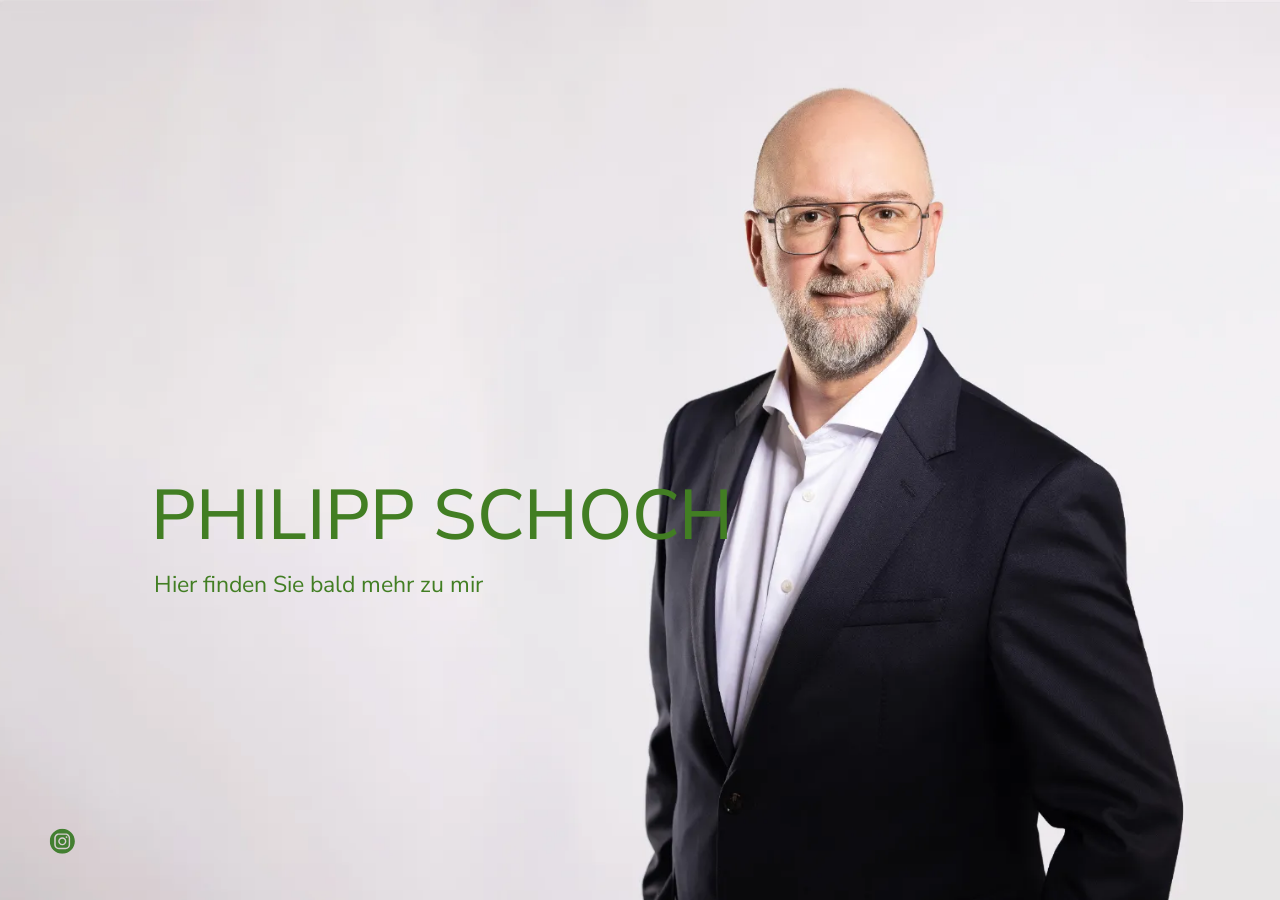
<file: index.html>
<!DOCTYPE html>
<html lang="de-CH">

<head>
    <meta charset="UTF-8">
    <meta name="viewport" content="width=device-width, initial-scale=1.0">
    <title>Philipp Schoch</title>
    <meta name="description"
        content="Philipp Schoch in den Regierungsrat BL - Philipp Schoch kandidiert für die Grünen als Nachfolger von Isaac Reber für die Baselbieter Regierung. Der Prattler Gemeinderat stellt sich der Wahl am 14. Juni 2026." />
    <meta name="robots" content="all" />
    <meta name="language" content="de-ch" />
    <meta name="google-site-verification" content="_KuUvM44KBqPSXD2mtpVYasTp60eg22jisJNUDM-AhU" />
    <link rel="preconnect" href="https://fonts.googleapis.com">
    <link rel="preconnect" href="https://fonts.gstatic.com" crossorigin>
    <link href="https://fonts.googleapis.com/css2?family=Nunito+Sans:wght@400;500&display=swap" rel="stylesheet">
    <!-- Google tag (gtag.js) -->
    <script async src="https://www.googletagmanager.com/gtag/js?id=G-N4YCB2NZ18"></script>
    <script>
        window.dataLayer = window.dataLayer || [];
        function gtag() { dataLayer.push(arguments); }
        gtag('js', new Date());

        gtag('config', 'G-N4YCB2NZ18');
    </script>
    <style>
        :root {
            --brand-green: #427E23;
        }

        * {
            box-sizing: border-box;
        }

        html,
        body {
            width: 100%;
            min-height: 100%;
            margin: 0;
            font-family: "Nunito Sans", sans-serif;
        }

        body {
            min-height: 100vh;
            min-height: 100svh;
            min-height: 100dvh;
            position: relative;
            background-image: url("img/Philipp_Schoch_1920.webp");
            background-position: right center;
            background-repeat: no-repeat;
            background-size: cover;
            color: var(--brand-green);
            overflow-x: hidden;
            overflow-y: auto;
        }


        @media (min-width: 1921px) {
            body {
                background-image: url("img/Philipp_Schoch_3200.webp");
            }
        }

        @media (max-width: 999px) {
            body {
                background-image: url("img/Philipp_Schoch_Mobile.webp");
                background-position: center center;
                background-size: auto 100%;
            }
        }

        .hero-copy {
            position: absolute;
            left: 12%;
            top: 60%;
            transform: translateY(-50%);
            max-width: min(48vw, 700px);
        }

        h1 {
            margin: 0;
            margin-left: -0.04em;
            font-size: clamp(42px, 5.5vw, 80px);
            line-height: 1.05;
            font-weight: 500;
            color: var(--brand-green);
        }

        p {
            margin: 16px 0 0;
            font-size: clamp(18px, 1.8vw, 25px);
            line-height: 1.3;
            font-weight: 400;
            color: var(--brand-green);
        }

        .insta-link {
            position: absolute;
            left: clamp(24px, 3vw, 48px);
            bottom: clamp(24px, 4vh, 42px);
            width: clamp(38px, 4.2vw, 56px);
            display: inline-flex;
        }

        .insta-link img {
            width: 100%;
            height: auto;
            display: block;
        }

        @media (max-width: 999px) {
            .hero-copy {
                left: clamp(16px, 4vw, 28px);
                right: auto;
                top: auto;
                bottom: calc(clamp(16px, 4vh, 26px) + clamp(34px, 10vw, 46px) + 14px + env(safe-area-inset-bottom, 0px));
                transform: none;
                max-width: min(72vw, 360px);
                text-align: left;
            }

            h1 {
                font-size: clamp(38px, 11vw, 62px);
                white-space: nowrap;
            }

            p {
                margin-top: 10px;
                font-size: clamp(18px, 4.8vw, 25px);
            }

            .insta-link {
                left: clamp(16px, 4vw, 28px);
                right: auto;
                bottom: calc(clamp(16px, 4vh, 26px) + env(safe-area-inset-bottom, 0px));
                width: clamp(34px, 10vw, 46px);
            }
        }
    </style>
</head>

<body>
    <main class="hero-copy">
        <h1>PHILIPP SCHOCH</h1>
        <p>Hier finden Sie bald mehr zu mir</p>
    </main>

    <a class="insta-link" href="https://www.instagram.com/schoch_philipp/" aria-label="Instagram" target="_blank"
        rel="noopener noreferrer">
        <img src="img/insta.svg" alt="Instagram" />
    </a>
</body>

</html>
</file>
